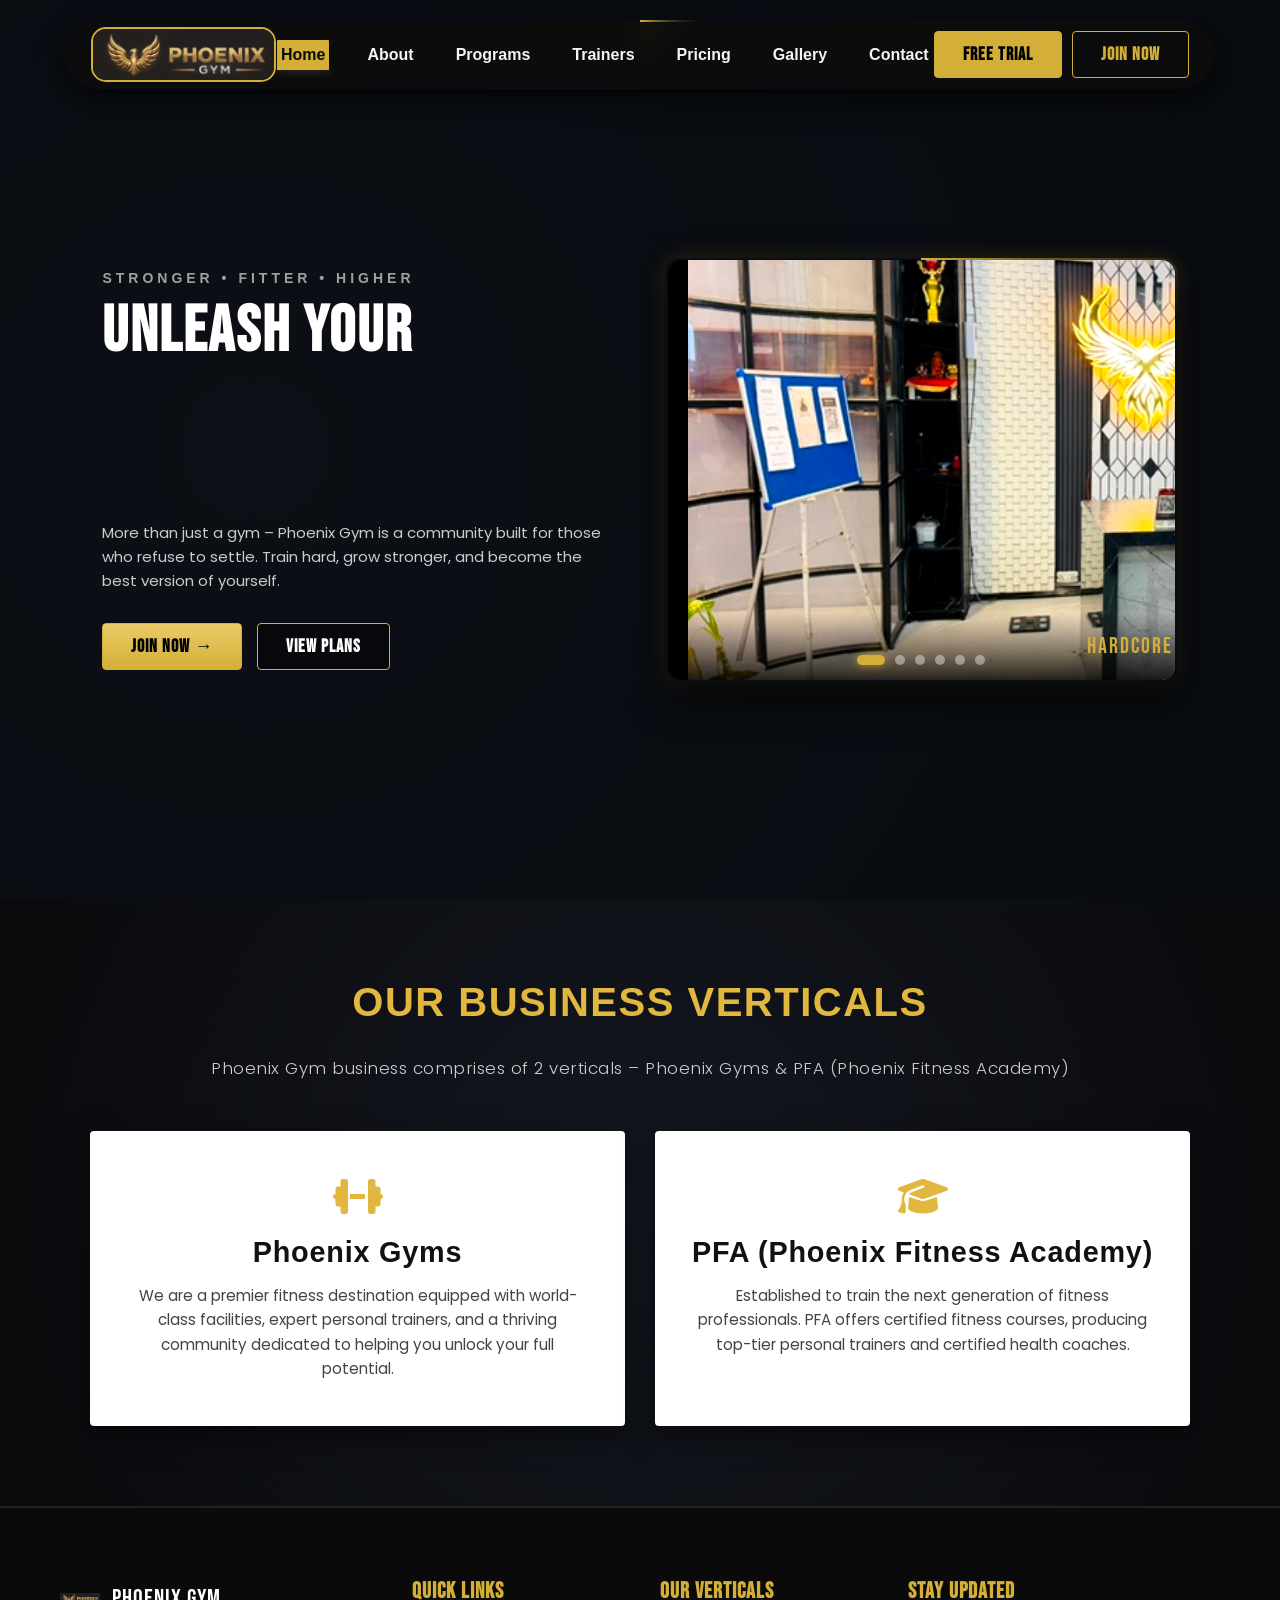
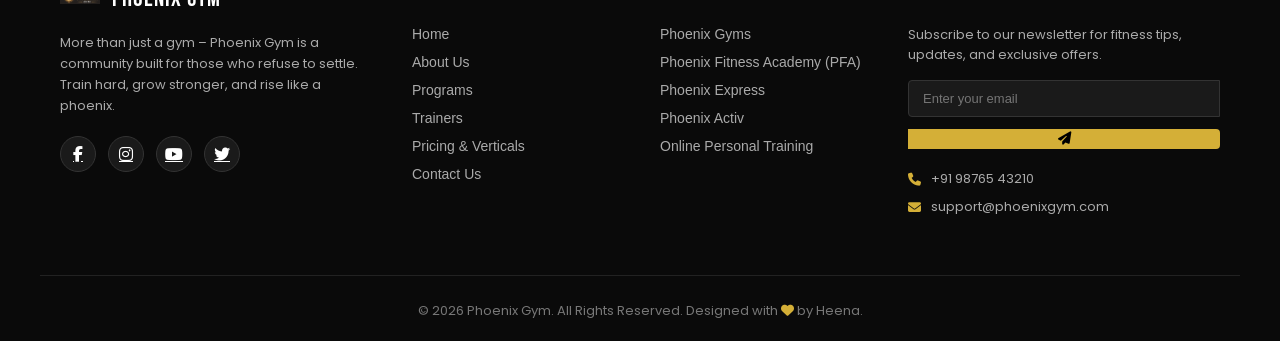
<file: about.html>
<!doctype html>
<html lang="hi">
  <head>
    <meta charset="UTF-8" />
    <meta name="viewport" content="width=device-width, initial-scale=1.0" />
    <title>Phoenix Gym</title>
    <!-- Font Awesome CDN icons ke liye -->
    <link
      rel="stylesheet"
      href="https://cdnjs.cloudflare.com/ajax/libs/font-awesome/6.4.0/css/all.min.css"
    />
    <link rel="preconnect" href="https://fonts.googleapis.com" />
    <link rel="preconnect" href="https://fonts.gstatic.com" crossorigin />
    <link
      href="https://fonts.googleapis.com/css2?family=Bebas+Neue&family=Poppins:wght@400;500;600;700;800&display=swap"
      rel="stylesheet"
    />
    <link rel="stylesheet" href="style.css" />
  </head>
  <body>
    <!-- Main Navigation Header -->
    <div class="header-wrapper">
      <header class="main-header">
        <a href="#home" class="logo">
          <img src="images/gym logo.png" alt="Phoenix Gym Logo" />
        </a>

        <nav class="nav-links">
          <ul>
            <li><a href="#home" class="active">Home</a></li>
            <li><a href="about.html">About</a></li>
            <li><a href="#programs">Programs</a></li>
            <li><a href="#trainers">Trainers</a></li>
            <li><a href="#pricing">Pricing</a></li>
            <li><a href="#gallery">Gallery</a></li>
            <li><a href="#contact">Contact</a></li>
          </ul>
        </nav>

        <div class="header-btns">
          <a href="#" class="btn btn-trial">Free Trial</a>
          <a href="#" class="btn btn-join">Join Now</a>
        </div>
      </header>
    </div>

    <!-- Hero Section -->
    <section class="hero" id="home">
      <div class="hero-overlay"></div>
      <div class="hero-container">
        <!-- LEFT COLUMN: Content -->
        <div class="hero-content">
          <span class="sub-heading">STRONGER • FITTER • HIGHER</span>
          <h1 class="main-title">
            UNLEASH YOUR <br />
            <span class="gold-text">INNER PHOENIX</span>
          </h1>
          <p class="hero-description">
            More than just a gym – Phoenix Gym is a community built for those
            who refuse to settle. Train hard, grow stronger, and become the best
            version of yourself.
          </p>
          <div class="hero-btns">
            <a href="#" class="btn btn-gold btn-join">JOIN NOW &rarr;</a>
            <a href="#programs" class="btn btn-outline">VIEW PLANS</a>
          </div>
        </div>

        <!-- RIGHT COLUMN: Slider -->
        <div class="hero-slider-wrapper">
          <div class="hero-slider-beam-border">
            <div class="hero-slider">
              <input type="radio" name="hero-slide" id="h-slide1" checked />
              <input type="radio" name="hero-slide" id="h-slide2" />
              <input type="radio" name="hero-slide" id="h-slide3" />
              <input type="radio" name="hero-slide" id="h-slide4" />
              <input type="radio" name="hero-slide" id="h-slide5" />
              <input type="radio" name="hero-slide" id="h-slide6" />

              <div class="slider-track">
                <div class="slide">
                  <img src="images/images1781513642-2zzfyeqbsahz5jyzopll (1).jpeg" alt="Hardcore Strength" />
                  <div class="slide-caption">HARDCORE STRENGTH</div>
                </div>
                <div class="slide">
                  <img src="images/images1781513684-q9xvi0nzsgcy9rglvcnh.jpeg" alt="Premium Equipment" />
                  <div class="slide-caption">PREMIUM EQUIPMENT</div>
                </div>
                <div class="slide">
                  <img src="images/images1781513710-afveioisrxagjvwylybf.jpeg" alt="Expert Coaching" />
                  <div class="slide-caption">EXPERT COACHING</div>
                </div>
                <div class="slide">
                  <img src="images/images1781513760-gg4fxjq0epbpnjqdtq3z.jpeg" alt="High Intensity Cardio" />
                  <div class="slide-caption">INTENSE CARDIO ZONE</div>
                </div>
                <div class="slide">
                  <img src="images/images1781513784-kuflksg7vw9rvroqmlfh (1).jpeg" alt="Crossfit Arena" />
                  <div class="slide-caption">CROSSFIT & POWER</div>
                </div>
                <div class="slide">
                  <img src="images/images1781513642-2zzfyeqbsahz5jyzopll (1).jpeg" alt="Athletic Recovery" />
                  <div class="slide-caption">ELITE RECOVERY & ZONE</div>
                </div>
              </div>

              <div class="slider-dots">
                <label for="h-slide1" class="s-dot dot-1"></label>
                <label for="h-slide2" class="s-dot dot-2"></label>
                <label for="h-slide3" class="s-dot dot-3"></label>
                <label for="h-slide4" class="s-dot dot-4"></label>
                <label for="h-slide5" class="s-dot dot-5"></label>
                <label for="h-slide6" class="s-dot dot-6"></label>
              </div>
            </div>
          </div>
        </div>
      </div>
    </section>


    <!-- Business Verticals Section -->
    <section class="verticals-section" id="pricing">
      <div class="verticals-container">
        <div class="section-header">
          <h2 class="section-title">OUR BUSINESS VERTICALS</h2>
          <p class="section-subtitle">Phoenix Gym business comprises of 2 verticals – Phoenix Gyms & PFA (Phoenix Fitness Academy)</p>
        </div>
        <div class="verticals-grid">
          <div class="vertical-card">
            <div class="icon-wrapper"><i class="fa-solid fa-dumbbell"></i></div>
            <h3 class="card-title">Phoenix Gyms</h3>
            <p class="card-description">We are a premier fitness destination equipped with world-class facilities, expert personal trainers, and a thriving community dedicated to helping you unlock your full potential.</p>
          </div>
          <div class="vertical-card">
            <div class="icon-wrapper"><i class="fa-solid fa-graduation-cap"></i></div>
            <h3 class="card-title">PFA (Phoenix Fitness Academy)</h3>
            <p class="card-description">Established to train the next generation of fitness professionals. PFA offers certified fitness courses, producing top-tier personal trainers and certified health coaches.</p>
          </div>
        </div>
      </div>
    </section>


    <!-- FREE TRIAL MODAL -->
    <div class="modal-overlay" id="trial-modal">
      <div class="modal-card">
        <button class="modal-close" id="close-trial">&times;</button>
        <h2>BOOK A FREE TRIAL</h2>
        <p>Experience Phoenix Gym for 1 day completely free!</p>
        <form id="trial-form">
          <div class="input-field">
            <input type="text" placeholder="Full Name" required />
          </div>
          <div class="input-field">
            <input type="tel" placeholder="Phone Number" required />
          </div>
          <div class="input-field">
            <select required>
              <option value="" disabled selected>Preferred Slot</option>
              <option value="morning">Morning (6:00 AM - 10:00 AM)</option>
              <option value="evening">Evening (5:00 PM - 9:00 PM)</option>
            </select>
          </div>
          <button type="submit" class="modal-btn">CLAIM FREE TRIAL</button>
        </form>
      </div>
    </div>

    <!-- JOIN NOW MODAL -->
    <div class="modal-overlay" id="join-modal">
      <div class="modal-card">
        <button class="modal-close" id="close-join">&times;</button>
        <h2>BECOME A MEMBER</h2>
        <p>Select your plan & start your fitness journey</p>
        <form id="join-form">
          <div class="input-field">
            <input type="text" placeholder="Full Name" required />
          </div>
          <div class="input-field">
            <input type="email" placeholder="Email Address" required />
          </div>
          <div class="input-field">
            <input type="tel" placeholder="Phone Number" required />
          </div>
          <div class="input-field">
            <select required>
              <option value="" disabled selected>Select Membership Plan</option>
              <option value="1month">1 Month - Basic Access</option>
              <option value="3months">3 Months - Standard Plan</option>
              <option value="1year">1 Year - Gold VIP Membership</option>
            </select>
          </div>
          <button type="submit" class="modal-btn gold-btn">PROCEED TO JOIN</button>
        </form>
      </div>
    </div>

    <!-- Footer Section -->
<footer class="footer-section" id="footer">
  <div class="footer-container">
    <!-- Col 1: Brand Info -->
    <div class="footer-col brand-col">
      <div class="footer-logo">
        <img src="images/gym logo.png" alt="Phoenix Gym Logo" />
        <span>PHOENIX GYM</span>
      </div>
      <p class="footer-desc">
        More than just a gym – Phoenix Gym is a community built for those who refuse to settle. Train hard, grow stronger, and rise like a phoenix.
      </p>
      <div class="footer-socials">
        <a href="#"><i class="fa-brands fa-facebook-f"></i></a>
        <a href="#"><i class="fa-brands fa-instagram"></i></a>
        <a href="#"><i class="fa-brands fa-youtube"></i></a>
        <a href="#"><i class="fa-brands fa-twitter"></i></a>
      </div>
    </div>

    <!-- Col 2: Quick Links -->
    <div class="footer-col links-col">
      <h3>Quick Links</h3>
      <ul>
        <li><a href="#home">Home</a></li>
        <li><a href="#about">About Us</a></li>
        <li><a href="#programs">Programs</a></li>
        <li><a href="#trainers">Trainers</a></li>
        <li><a href="#pricing">Pricing & Verticals</a></li>
        <li><a href="#contact">Contact Us</a></li>
      </ul>
    </div>

    <!-- Col 3: Programs & Verticals -->
    <div class="footer-col">
      <h3>Our Verticals</h3>
      <ul>
        <li><a href="#">Phoenix Gyms</a></li>
        <li><a href="#">Phoenix Fitness Academy (PFA)</a></li>
        <li><a href="#">Phoenix Express</a></li>
        <li><a href="#">Phoenix Activ</a></li>
        <li><a href="#">Online Personal Training</a></li>
      </ul>
    </div>

    <!-- Col 4: Newsletter / Contact Info -->
    <div class="footer-col newsletter-col">
      <h3>Stay Updated</h3>
      <p>Subscribe to our newsletter for fitness tips, updates, and exclusive offers.</p>
      <form class="newsletter-form" id="newsletter-form">
        <input type="email" placeholder="Enter your email" required />
        <button type="submit"><i class="fa-solid fa-paper-plane"></i></button>
      </form>
      <div class="footer-contact-info">
        <p><i class="fa-solid fa-phone"></i> +91 98765 43210</p>
        <p><i class="fa-solid fa-envelope"></i> support@phoenixgym.com</p>
      </div>
    </div>
  </div>

  <!-- Bottom Copyright Bar -->
  <div class="footer-bottom">
    <p>&copy; 2026 Phoenix Gym. All Rights Reserved. Designed with <i class="fa-solid fa-heart" style="color: #d4af37;"></i> by Heena.</p>
  </div>
</footer>
<script type="module" src="script.js"></script>
   
    
  </body>
</html>
</file>
<file: style.css>
/* Google Fonts Import */
@import url('https://fonts.googleapis.com/css2?family=Bebas+Neue&family=Poppins:wght@400;500;600;700&display=swap');
    /* General Reset */
    * {
    margin: 0;
    padding: 0;
    box-sizing: border-box;
    font-family: Arial, sans-serif;
    }

    body {
    background: var(--black-charcoal);
        color: var(--white-color);
        font-family: "Poppins", Arial, sans-serif;
    }

    :root {
    --gold-primary: #D4AF37;
    --black-charcoal: #0B0B0B;
    --gray-silver: #A0A0A0;
    --gray-dark: #1A1A1A;
    --white-color: #F5F5F5;
    }
    h1,
    h2,
    h3,
    .logo {
        font-family: "Bebas Neue", sans-serif;
    }
    /* Main headings */
    h1, h2, h3 {
        font-family: "Bebas Neue", sans-serif;
        letter-spacing: 1px;
    }
    /* Navbar + buttons + normal text */
    body,
    nav,
    button,
    p {
        font-family: "Poppins", sans-serif;
    }


    /* ================================
    HEADER
    ================================ */

/* Outer Wrapper: Light Animation Border Area */
/* ================================
   FLOATING PILL HEADER + ROTATING LIGHT
================================ */
.header-wrapper {
  position: fixed;
  top: 20px;
  left: 50%;
  transform: translateX(-50%);
  width: 90%;
  max-width: 1300px;
  height: 69px;
  border-radius: 50px;
  padding: 2px; /* Light Border ki thickness */
  z-index: 1000;
  overflow: hidden;
  display: flex;
  align-items: center;
  justify-content: center;
  box-shadow: 0 10px 30px rgba(0, 0, 0, 0.7);
}

/* 360-Degree Rotating Gold Light Beam */
.header-wrapper::before {
  content: '';
  position: absolute;
  width: 200%;
  height: 900%;
  background: conic-gradient(
    from 0deg,             /* Clockwise start position */
    var(--gold-primary) 0deg,  /* Light ka front head */
    transparent 60deg,         /* Light ki tail fade out */
    transparent 360deg
  );
  animation: rotateLight 4s linear infinite;
}

@keyframes rotateLight {
  0% {
    transform: rotate(0deg);
  }
  100% {
    transform: rotate(360deg);
  }
}

/* Inner Main Header Content */
.main-header {
  position: relative;
  width: 100%;
  height: 100%;
  background: rgba(13, 13, 13, 0.95);
  backdrop-filter: blur(10px);
  border-radius: 50px;
  display: flex;
  align-items: center;
  justify-content: space-between;
  padding: 0 25px;
  z-index: 1;
}



/* ================================
   LOGO
================================ */
    /* ================================
    LOGO
    ================================ */

    .logo {
        height: 64px;
        display: flex;
        align-items: center;
        flex-shrink: 0;
        text-decoration: none;
    }
    .logo img {
        height: 55px;
        max-width: 310px;
        display: block;
        object-fit: contain;
    border-radius: 15px;
    border: 2px solid var(--gold-primary);
    }

    /* ================================
    NAVIGATION
    ================================ */

    .nav-links{
        flex: 1;
        display: flex;
        align-items: center;
        justify-content: center;
        height: 100%;
    }

    .nav-links ul {
        list-style: none;
        display: flex;
        align-items: center;
        gap: 34px;
        height: 100%;}

    .nav-links ul li {
        height: 100%;
        display: flex;
        align-items: center;
    }

    .nav-links ul li a {
        display: flex;
        align-items: center;
        position: relative;
        padding: 6px 4px;
        color: var(--white-color);
        text-decoration: none;
        font-size: 16px;
        font-weight: 600;
        transition:
            color 0.3s ease,
            text-shadow 0.3s ease;
    }
    /* Hover */

    .nav-links ul li a:hover {
        color: var(--gold-primary);
        text-shadow:
            0 0 8px rgba(212, 175, 55, 0.25);
    }
    /* ================================
    ACTIVE NAV LINK
    ================================ */

    .nav-links ul li a.active {
        background-color: var(--gold-primary);
    color: var(--black-charcoal);
    border-radius: 1px;
    }
    /* Gold underline */

    .nav-links ul li a.active::after {
        content: "";
        position: absolute;
        left: 0;
        right: 0;
        bottom: 0;
        height: 3px;
        background: var(--gold-primary);
        box-shadow:0 0 8px rgba(212, 175, 55, 0.45);
    }
    /* Hover underline */

    .nav-links ul li a:not(.active)::after {
        content: "";
        position: absolute;
        left: 50%;
        right: 50%;
        bottom: 0;
        height: 2px;
        background: var(--gold-primary);
        transition:
            left 0.3s ease,
            right 0.3s ease;
    }
    .nav-links ul li a:not(.active):hover::after {
        left: 0;
        right: 0;
    }
    /* ================================
    JOIN NOW BUTTON
    ================================ */

    /* ================================
   BUTTONS
================================ */

.header-btns {
  display: flex;
  align-items: center;
  gap: 10px;
}

.btn {
  display: inline-block;
  padding: 8px 18px;
  border-radius: 20px;
  font-size: 14px;
  font-weight: 600;
  text-decoration: none;
  text-align: center;
  transition: all 0.3s ease;
  cursor: pointer;
}

/* Free Trial Button */
.btn-trial {
  background-color: var(--gold-primary);
  color: #000000;
  border: 1px solid var(--gold-primary);
}

.btn-trial:hover {
  background-color: #c29f2f;
  border-color: #c29f2f;
}

/* Join Now Button */
.btn-join {
  background-color: transparent;
  color: var(--gold-primary);
  border: 1px solid var(--gold-primary);
}

.btn-join:hover {
  background-color: var(--gold-primary);
  color: #000000;
}

/* ================================
   HERO SECTION STYLES
================================ */

/* ================================
   HEADER STYLES WITH 360° BEAM
================================ */
.header-wrapper {
  position: fixed;
  top: 20px;
  left: 50%;
  transform: translateX(-50%);
  width: 90%;
  max-width: 1300px;
  height: 69px;
  border-radius: 50px;
  padding: 2px; /* Border thickness */
  z-index: 1000;
  overflow: hidden;
  display: flex;
  align-items: center;
  justify-content: center;
  box-shadow: 0 10px 30px rgba(0, 0, 0, 0.7);
}

/* 360-Degree Rotating Gold Light Beam */
.header-wrapper::before,
.hero-slider-beam-border::before {
  content: '';
  position: absolute;
  width: 250%;
  height: 900%;
  background: conic-gradient(
    from 0deg,
    var(--gold-primary) 0deg,
    transparent 60deg,
    transparent 360deg
  );
  animation: rotateLight 4s linear infinite;
}

@keyframes rotateLight {
  0% { transform: rotate(0deg); }
  100% { transform: rotate(360deg); }
}

.header-inner {
  position: relative;
  width: 100%;
  height: 100%;
  background: rgba(14, 18, 27, 0.95);
  backdrop-filter: blur(12px);
  border-radius: 48px;
  display: flex;
  align-items: center;
  justify-content: space-between;
  padding: 0 30px;
  z-index: 2;
}

.logo {
  font-family: 'Bebas Neue', sans-serif;
  font-size: 26px;
  letter-spacing: 2px;
}

.nav-links {
  display: flex;
  gap: 25px;
}

.nav-links a {
  color: #ccc;
  text-decoration: none;
  font-size: 14px;
  font-weight: 500;
  transition: color 0.3s ease;
}

.nav-links a:hover {
  color: var(--gold-primary);
}

/* ================================
   HERO SECTION STYLES
================================ */
.hero {
  position: relative;
  width: 100%;
  min-height: 100vh;
  display: flex;
  align-items: center;
  padding: 120px 8% 80px;
  color: #ffffff;
  background-color: var(--bg-dark);
  overflow: hidden;
}

.hero-overlay {
  position: absolute;
  top: 0;
  left: 0;
  width: 100%;
  height: 100%;
  background: radial-gradient(circle at 20% 50%, rgba(12, 16, 23, 0.85) 0%, rgba(8, 11, 16, 0.98) 100%);
  z-index: 1;
}

.hero-container {
  position: relative;
  z-index: 10;
  max-width: 1300px;
  width: 100%;
  margin: 0 auto;
  display: flex;
  align-items: center;
  justify-content: space-between;
  gap: 50px;
}

.hero-content {
  flex: 1;
  max-width: 580px;
}

.sub-heading {
  font-size: 14px;
  font-weight: 600;
  letter-spacing: 4px;
  color: #a0a0a0;
  display: block;
  margin-bottom: 12px;
}

.main-title {
  font-family: 'Bebas Neue', sans-serif;
  font-size: 64px;
  line-height: 1.05;
  letter-spacing: 2px;
  color: #ffffff;
  margin-bottom: 20px;
}

.gold-text {
  background: linear-gradient(180deg, var(--gold-light) 0%, var(--gold-primary) 50%, var(--gold-dark) 100%);
  -webkit-background-clip: text;
  -webkit-text-fill-color: transparent;
  display: inline-block;
}

.hero-description {
  font-size: 15px;
  line-height: 1.6;
  color: #cccccc;
  margin-bottom: 30px;
  max-width: 520px;
}

.hero-btns {
  display: flex;
  align-items: center;
  gap: 15px;
}

.btn {
  font-family: 'Bebas Neue', sans-serif;
  font-size: 18px;
  letter-spacing: 1px;
  padding: 12px 28px;
  border-radius: 4px;
  text-decoration: none;
  display: inline-flex;
  align-items: center;
  justify-content: center;
  transition: all 0.3s ease;
  cursor: pointer;
}

.btn-sm {
  padding: 8px 20px;
  font-size: 16px;
  border-radius: 30px;
}

.btn-gold {
  background: linear-gradient(180deg, #eacb67 0%, var(--gold-primary) 100%);
  color: #000000;
  border: 1px solid var(--gold-primary);
  font-weight: bold;
}

.btn-gold:hover {
  background: #c29f2f;
  transform: translateY(-2px);
  box-shadow: 0 5px 15px rgba(212, 175, 55, 0.4);
}

.btn-outline {
  background: rgba(0, 0, 0, 0.4);
  color: #ffffff;
  border: 1px solid var(--gold-primary);
}

.btn-outline:hover {
  background: var(--gold-primary);
  color: #000000;
  transform: translateY(-2px);
}

/* =========================================================
   SLIDER WITH ROTATING 360° BEAM BORDER (HEADER JESA EFFECT)
   ========================================================= */
.hero-slider-wrapper {
  flex: 1;
  max-width: 620px;
  width: 100%;
}

/* Outer Border Wrapper With Rotating Beam */
.hero-slider-beam-border {
  position: relative;
  width: 100%;
  border-radius: 16px;
  padding: 2.5px; /* Gold Light Border Thickness */
  overflow: hidden;
  display: flex;
  align-items: center;
  justify-content: center;
  box-shadow: 0 15px 40px rgba(0, 0, 0, 0.8), 0 0 20px rgba(212, 175, 55, 0.2);
}

/* Inner Slider Container */
.hero-slider {
  position: relative;
  width: 100%;
  height: 420px;
  border-radius: 14px;
  overflow: hidden;
  background: #000;
  z-index: 2;
}

/* Hide Radio Buttons */
.hero-slider input[type="radio"] {
  display: none;
}

/* 6 Slides Track: Total 600% */
.slider-track {
  display: flex;
  width: 600%;
  height: 100%;
  transition: transform 0.6s cubic-bezier(0.25, 1, 0.5, 1);
}

/* Har Slide: 100% / 6 = 16.666% */
.slide {
  position: relative;
  width: 16.666%;
  height: 100%;
  flex-shrink: 0;
}

/* BRIGHTNESS & CLEAR IMAGES (Blur / Darkness Fully Removed) */
.slide img {
  width: 100%;
  height: 100%;
  object-fit: cover;
  display: block;
  filter: contrast(1.05) brightness(1.05) !important;
  opacity: 1 !important;
  mix-blend-mode: normal !important;
}

/* Slide Caption */
.slide-caption {
  position: absolute;
  bottom: 0;
  left: 0;
  width: 100%;
  padding: 20px 15px;
  background: linear-gradient(180deg, transparent 0%, rgba(0, 0, 0, 0.85) 100%);
  font-family: 'Bebas Neue', sans-serif;
  font-size: 1.4rem;
  letter-spacing: 2px;
  color: var(--gold-primary);
  text-align: center;
  z-index: 3;
}

/* Radio Switch Movement */
#h-slide1:checked ~ .slider-track { transform: translateX(0%); }
#h-slide2:checked ~ .slider-track { transform: translateX(-16.666%); }
#h-slide3:checked ~ .slider-track { transform: translateX(-33.333%); }
#h-slide4:checked ~ .slider-track { transform: translateX(-50%); }
#h-slide5:checked ~ .slider-track { transform: translateX(-66.666%); }
#h-slide6:checked ~ .slider-track { transform: translateX(-83.333%); }

/* Slider Dots */
.slider-dots {
  position: absolute;
  bottom: 15px;
  left: 50%;
  transform: translateX(-50%);
  display: flex;
  gap: 8px;
  z-index: 10;
}

.s-dot {
  width: 10px;
  height: 10px;
  background-color: rgba(255, 255, 255, 0.4);
  border-radius: 50%;
  cursor: pointer;
  transition: all 0.3s ease;
}

.s-dot:hover {
  background-color: var(--gold-primary);
}

/* Active Dots Expansion */
#h-slide1:checked ~ .slider-dots .dot-1,
#h-slide2:checked ~ .slider-dots .dot-2,
#h-slide3:checked ~ .slider-dots .dot-3,
#h-slide4:checked ~ .slider-dots .dot-4,
#h-slide5:checked ~ .slider-dots .dot-5,
#h-slide6:checked ~ .slider-dots .dot-6 {
  background-color: var(--gold-primary);
  width: 28px;
  border-radius: 10px;
  box-shadow: 0 0 10px rgba(212, 175, 55, 0.7);
}

/* ================================
   RESPONSIVE DESIGN
================================ */
@media (max-width: 992px) {
  .hero-container {
    flex-direction: column;
    text-align: center;
  }
  .hero-content {
    max-width: 100%;
  }
  .hero-btns {
    justify-content: center;
  }
  .hero-slider-wrapper {
    max-width: 100%;
  }
  .hero-slider {
    height: 340px;
  }
  .nav-links {
    display: none; /* Mobile menu can be toggled */
  }
}

@media (max-width: 768px) {
  .main-title {
    font-size: 44px;
  }
  .hero-slider {
    height: 280px;
  }
}
/* ================================
   FEATURES STRIP CONTAINER
================================ */
.features-strip {
  width: 100%;
  background-color: #0b0b0b;
  display: flex;
  align-items: center;
  justify-content: space-around;
  padding: 24px 5%;
  border-top: 1px solid rgba(212, 175, 55, 0.2);
  border-bottom: 1px solid rgba(212, 175, 55, 0.2);
}

/* Individual Feature Item */
.feature-item {
  display: flex;
  align-items: center;
  gap: 16px;
}

/* Gold Icon Style */
.feature-icon {
  font-size: 32px;
  color: #d4af37; /* Gold Color */
  display: flex;
  align-items: center;
  justify-content: center;
}

/* Text Content */
.feature-text h4 {
  color: #ffffff;
  font-size: 15px;
  font-weight: 700;
  letter-spacing: 1px;
  text-transform: uppercase;
  margin-bottom: 3px;
}

.feature-text p {
  color: #a0a0a0;
  font-size: 13px;
  font-weight: 400;
}

/* Vertical Divider Lines */
.divider {
  width: 1px;
  height: 40px;
  background-color: rgba(255, 255, 255, 0.2);
}

/* ================================
   RESPONSIVE DESIGN (Mobile Friendly)
================================ */
@media (max-width: 992px) {
  .features-strip {
    flex-wrap: wrap;
    gap: 20px;
    justify-content: sm-space-between;
  }
  .divider {
    display: none; /* Mobile me divider chupa de */
  }
}
/* ================================
   PROGRAMS SECTION STYLES
================================ */

.programs-section {
  width: 100%;
  padding: 60px 5%;
  background-color: var(--bg-dark);
}

/* Section Header */
.section-header {
  margin-bottom: 30px;
}

.section-title {
  color: var(--gold-primary);
  font-size: 20px;
  font-weight: 700;
  letter-spacing: 2px;
  text-transform: uppercase;
  margin-bottom: 4px;
}

.section-subtitle {
  color: var(--text-gray);
  font-size: 14px;
  font-weight: 400;
}

/* Grid Layout (4 Cards in 1 Row) */
.programs-grid {
  display: grid;
  grid-template-columns: repeat(4, 1fr);
  gap: 20px;
}

/* Program Card Container */
.program-card {
  position: relative;
  height: 220px;
  border-radius: 8px;
  overflow: hidden;
  border: 1px solid rgba(255, 255, 255, 0.1);
  background-color: var(--card-bg);
  cursor: pointer;
  transition: transform 0.3s ease, border-color 0.3s ease, box-shadow 0.3s ease;
}

/* Background Image inside Card */
.card-bg {
  width: 100%;
  height: 100%;
  object-fit: cover;
  display: block;
  transition: transform 0.5s ease;
}

/* Dark Gradient Overlay for readability */
.card-overlay {
  position: absolute;
  inset: 0;
  background: linear-gradient(
    180deg, 
    rgba(0, 0, 0, 0.1) 0%, 
    rgba(0, 0, 0, 0.85) 80%
  );
  z-index: 1;
}

/* Card Content Area */
.card-content {
  position: absolute;
  bottom: 0;
  left: 0;
  right: 0;
  padding: 20px;
  z-index: 2;
}

.card-content h3 {
  color: var(--text-white);
  font-size: 16px;
  font-weight: 700;
  letter-spacing: 1px;
  text-transform: uppercase;
  margin-bottom: 4px;
}

/* Sub-text Link with Arrow */
.card-link {
  display: flex;
  align-items: center;
  gap: 8px;
  color: var(--text-gray);
  font-size: 13px;
  text-decoration: none;
  transition: color 0.3s ease;
}

.card-link .arrow {
  color: var(--gold-primary);
  font-size: 16px;
  transition: transform 0.3s ease;
}

/* Hover Effects */
.program-card:hover {
  transform: translateY(-5px);
  border-color: rgba(212, 175, 55, 0.5);
  box-shadow: 0 10px 20px rgba(0, 0, 0, 0.5);
}

.program-card:hover .card-bg {
  transform: scale(1.08); /* Zoom image on hover */
}

.program-card:hover .card-link {
  color: var(--text-white);
}

.program-card:hover .card-link .arrow {
  transform: translateX(5px); /* Arrow shifts right on hover */
}

/* ================================
   RESPONSIVE DESIGN
================================ */

/* Tablet View */
@media (max-width: 1024px) {
  .programs-grid {
    grid-template-columns: repeat(2, 1fr);
  }
}

/* Mobile View */
@media (max-width: 600px) {
  .programs-grid {
    grid-template-columns: 1fr;
  }
}
/* =========================
   OUR LEGACY
========================= */

.legacy-section {
    position: relative;
    padding: 95px 7%;
    background: var(--black-charcoal);
    overflow: hidden;
}

/* subtle background glow */
.legacy-section::before {
    content: "";
    position: absolute;
    width: 500px;
    height: 500px;
    left: -250px;
    top: 80px;
    background: rgba(212, 175, 55, 0.055);
    filter: blur(100px);
    border-radius: 50%;
    pointer-events: none;
}

.legacy-container {
    max-width: 1250px;
    margin: 0 auto;
    position: relative;
    z-index: 1;
}

/* Heading */

.section-heading {
    text-align: center;
    margin-bottom: 55px;
}

.section-heading span {
    display: block;
    margin-bottom: 8px;
    color: var(--gold-primary);
    font-family: "Poppins", sans-serif;
    font-size: 12px;
    font-weight: 600;
    letter-spacing: 4px;
    text-transform: uppercase;
}

.section-heading h2 {
    margin: 0;
    color: var(--white-color);
    font-family: "Bebas Neue", sans-serif;
    font-size: clamp(42px, 5vw, 64px);
    font-weight: 400;
    letter-spacing: 1px;
    line-height: 1;
}

.heading-line {
    width: 55px;
    height: 3px;
    margin: 18px auto 0;
    background: var(--gold-primary);
    box-shadow: 0 0 12px rgba(212, 175, 55, 0.45);
}

/* Main layout */

.legacy-content {
    display: grid;
    grid-template-columns: 1.05fr 0.95fr;
    gap: 55px;
    align-items: center;
}

/* Video */

.legacy-video {
    width: 100%;
}

.video-wrapper {
    position: relative;
    width: 100%;
    aspect-ratio: 16 / 9;
    overflow: hidden;

    background: var(--gray-dark);

    border: 1px solid rgba(212, 175, 55, 0.28);

    box-shadow:
        0 15px 45px rgba(0, 0, 0, 0.55),
        0 0 30px rgba(212, 175, 55, 0.05);
}

.video-wrapper::before {
    content: "";
    position: absolute;
    inset: 0;
    border: 1px solid rgba(212, 175, 55, 0.12);
    z-index: 2;
    pointer-events: none;
}

.video-wrapper iframe {
    width: 100%;
    height: 100%;
    display: block;
    border: 0;
}

/* Text */

.legacy-text {
    color: var(--gray-silver);
}

.legacy-text p {
    margin: 0 0 19px;

    font-family: "Poppins", sans-serif;
    font-size: 15px;
    font-weight: 400;
    line-height: 1.9;
    letter-spacing: 0.15px;
}

.legacy-text p strong {
    color: var(--white-color);
    font-weight: 600;
}

.legacy-text p:first-child strong {
    color: var(--gold-primary);
}

/* Button */

.legacy-btn {
    display: inline-flex;
    align-items: center;
    gap: 15px;

    margin-top: 12px;
    padding: 13px 22px;

    border: 1px solid var(--gold-primary);

    color: var(--gold-primary);
    background: transparent;

    text-decoration: none;

    font-family: "Poppins", sans-serif;
    font-size: 11px;
    font-weight: 700;
    letter-spacing: 1.4px;

    transition:
        background 0.3s ease,
        color 0.3s ease,
        box-shadow 0.3s ease,
        transform 0.3s ease;
}

.legacy-btn span {
    font-size: 18px;
    line-height: 1;
    transition: transform 0.3s ease;
}

.legacy-btn:hover {
    background: var(--gold-primary);
    color: var(--black-charcoal);

    box-shadow: 0 0 20px rgba(212, 175, 55, 0.28);
    transform: translateY(-2px);
}

.legacy-btn:hover span {
    transform: translateX(4px);
}


/* =========================
   TABLET
========================= */

@media (max-width: 900px) {

    .legacy-section {
        padding: 75px 5%;
    }

    .legacy-content {
        grid-template-columns: 1fr;
        gap: 40px;
    }

    .legacy-video {
        max-width: 750px;
        margin: 0 auto;
        width: 100%;
    }

    .legacy-text {
        max-width: 750px;
        margin: 0 auto;
    }
}


/* =========================
   MOBILE
========================= */

@media (max-width: 600px) {

    .legacy-section {
        padding: 65px 20px;
    }

    .section-heading {
        margin-bottom: 38px;
    }

    .section-heading span {
        font-size: 10px;
        letter-spacing: 3px;
    }

    .section-heading h2 {
        font-size: 45px;
    }

    .legacy-content {
        gap: 32px;
    }

    .legacy-text p {
        font-size: 13px;
        line-height: 1.8;
        margin-bottom: 16px;
    }

    .legacy-btn {
        width: 100%;
        justify-content: center;
    }
}
/* Section Wrapper */
.verticals-section {
  background-color: #0d0e12;
  /* Dark grunge / textured overlay effect */
  background-image: 
    radial-gradient(circle at 50% 50%, rgba(20, 25, 35, 0.8), rgba(10, 10, 12, 0.95)),
    repeating-linear-gradient(45deg, rgba(255, 255, 255, 0.01) 0px, rgba(255, 255, 255, 0.01) 2px, transparent 2px, transparent 4px);
  padding: 80px 20px;
  display: flex;
  justify-content: center;
  align-items: center;
  width: 100%;
}

.verticals-container {
  max-width: 1100px;
  width: 100%;
  text-align: center;
}

/* Header Styling */
.section-title {
  font-family: 'Oswald', sans-serif;
  font-size: 2.5rem;
  font-weight: 700;
  color: #e2b740; /* Golden Color matching Phoenix logo */
  letter-spacing: 1.5px;
  text-transform: uppercase;
  margin-bottom: 12px;
}

.section-subtitle {
  font-size: 1.05rem;
  color: #cccccc;
  font-weight: 300;
  margin-bottom: 50px;
  letter-spacing: 0.5px;
}

/* Cards Grid Layout */
.verticals-grid {
  display: grid;
  grid-template-columns: repeat(2, 1fr);
  gap: 30px;
}

/* Card Styling */
.vertical-card {
  background-color: #ffffff;
  color: #111111;
  padding: 45px 35px;
  border-radius: 4px;
  box-shadow: 0 10px 30px rgba(0, 0, 0, 0.5);
  display: flex;
  flex-direction: column;
  align-items: center;
  transition: transform 0.3s ease, box-shadow 0.3s ease;
}

.vertical-card:hover {
  transform: translateY(-6px);
  box-shadow: 0 15px 35px rgba(226, 183, 64, 0.2);
}

/* Icon Styling */
.icon-wrapper {
  margin-bottom: 20px;
}

.icon-wrapper i {
  font-size: 2.5rem;
  color: #e2b740; /* Matching Gold Accent */
}

/* Card Title & Description */
.card-title {
  font-family: 'Oswald', sans-serif;
  font-size: 1.8rem;
  font-weight: 700;
  color: #111111;
  margin-bottom: 15px;
  letter-spacing: 0.8px;
}

.card-description {
  font-size: 0.95rem;
  line-height: 1.6;
  color: #444444;
  text-align: center;
}

/* Responsive Design for Mobile Devices */
@media (max-width: 768px) {
  .verticals-grid {
    grid-template-columns: 1fr; /* Single column on mobile */
  }

  .section-title {
    font-size: 2rem;
  }

  .section-subtitle {
    font-size: 0.95rem;
    margin-bottom: 35px;
  }

  .vertical-card {
    padding: 35px 25px;
  }
}
/* Outer Section Container */
.phoenix-promo-section {
  width: 100%;
}

/* ==========================================
   1. FREE TRIAL BANNER STYLES
   ========================================== */
.trial-banner {
  display: flex;
  align-items: center;
  justify-content: space-between;
  background-color: #11141a;
  background-image: linear-gradient(90deg, #0b0d12 0%, #171b24 50%, #0b0d12 100%);
  min-height: 280px;
  overflow: hidden;
  position: relative;
  border-top: 1px solid rgba(226, 183, 64, 0.2);
}

/* Banner Columns */
.banner-col {
  height: 280px;
}

.left-col, .right-col {
  flex: 1;
  position: relative;
  overflow: hidden;
}

.left-col {
  clip-path: polygon(0 0, 100% 0, 85% 100%, 0 100%);
}

.right-col {
  clip-path: polygon(15% 0, 100% 0, 100% 100%, 0 100%);
}

.banner-img {
  width: 100%;
  height: 100%;
  object-fit: cover;
  filter: brightness(0) contrast(1.1);
  transition: transform 0.5s ease;
}

.banner-col:hover .banner-img {
  transform: scale(1.05);
}

/* Center CTA Column */
.center-col {
  flex: 1.2;
  display: flex;
  justify-content: center;
  align-items: center;
  text-align: center;
  padding: 20px;
  z-index: 2;
}

.cta-box {
  display: flex;
  flex-direction: column;
  align-items: center;
}

.cta-title {
  font-family: 'Oswald', sans-serif;
  font-size: 2.2rem;
  font-weight: 700;
  color: #ffffff;
  background-color: rgba(226, 183, 64, 0.9); /* Gold Box Header */
  color: #0b0b0b;
  padding: 6px 20px;
  letter-spacing: 1.5px;
  text-transform: uppercase;
  margin-bottom: 10px;
  box-shadow: 0 4px 15px rgba(0, 0, 0, 0.4);
}

.cta-subtitle {
  font-size: 1rem;
  color: #ffffff;
  background-color: rgba(0, 0, 0, 0.65);
  padding: 6px 16px;
  font-weight: 400;
  letter-spacing: 0.5px;
  margin-bottom: 20px;
  border-left: 3px solid #e2b740;
}

.cta-btn {
  display: inline-block;
  background-color: #e2b740; /* Gold Theme */
  color: #000000;
  font-family: 'Oswald', sans-serif;
  font-size: 1.1rem;
  font-weight: 700;
  padding: 12px 35px;
  text-decoration: none;
  letter-spacing: 1px;
  text-transform: uppercase;
  border-radius: 2px;
  transition: all 0.3s ease;
  box-shadow: 0 4px 12px rgba(226, 183, 64, 0.3);
}

.cta-btn:hover {
  background-color: #ffffff;
  color: #000000;
  transform: translateY(-2px);
  box-shadow: 0 6px 20px rgba(255, 255, 255, 0.4);
}

/* ==========================================
   2. LOGOS / SUB-BRANDS SECTION
   ========================================== */
.brands-section {
  background-color: #ffffff;
  padding: 35px 20px;
  border-bottom: 3px solid #e2b740;
}

.brands-container {
  max-width: 1100px;
  margin: 0 auto;
  display: flex;
  justify-content: space-around;
  align-items: center;
  flex-wrap: wrap;
  gap: 20px;
}

.brand-item {
  display: flex;
  align-items: center;
  gap: 12px;
  opacity: 0.9;
  transition: opacity 0.3s ease, transform 0.3s ease;
  cursor: pointer;
}

.brand-item:hover {
  opacity: 1;
  transform: translateY(-3px);
}

.brand-icon {
  font-size: 2.2rem;
  color: #e2b740;
  background-color: #111111;
  padding: 10px;
  border-radius: 50%;
  width: 50px;
  height: 50px;
  display: flex;
  align-items: center;
  justify-content: center;
}

.brand-name {
  font-family: 'Oswald', sans-serif;
  font-size: 1.5rem;
  font-weight: 700;
  color: #111111;
  letter-spacing: 1px;
}

/* ==========================================
   RESPONSIVE DESIGN (Mobile & Tablet)
   ========================================== */
@media (max-width: 992px) {
  .trial-banner {
    flex-direction: column;
    min-height: auto;
  }

  .banner-col {
    width: 100%;
    height: 200px;
  }

  .left-col, .right-col {
    clip-path: none;
  }

  .center-col {
    padding: 30px 15px;
    order: -1; /* Keep CTA top on mobile if needed, or normal flow */
  }

  .cta-title {
    font-size: 1.7rem;
  }

  .cta-subtitle {
    font-size: 0.85rem;
  }

  .brands-container {
    flex-direction: column;
    gap: 25px;
  }
}
/* Section Wrapper */
.programs-section {
  background-color: #0d0e12;
  /* Dark subtle geometric overlay */
  background-image: 
    radial-gradient(circle at 50% 30%, rgba(20, 25, 35, 0.9), rgba(10, 10, 12, 0.98)),
    repeating-linear-gradient(45deg, rgba(255, 255, 255, 0.01) 0px, rgba(255, 255, 255, 0.01) 2px, transparent 2px, transparent 4px);
  padding: 80px 20px;
  display: flex;
  justify-content: center;
  align-items: center;
  width: 100%;
}

.programs-container {
  max-width: 1100px;
  width: 100%;
}

/* Header Styles */
.section-header {
  text-align: center;
  margin-bottom: 50px;
}

.section-title {
  font-family: 'Oswald', sans-serif;
  font-size: 2.5rem;
  font-weight: 700;
  color: #e2b740; /* Gold Brand Accent */
  letter-spacing: 1.5px;
  text-transform: uppercase;
  margin-bottom: 20px;
}

.section-description {
  font-size: 0.95rem;
  line-height: 1.8;
  color: #d1d1d1;
  font-weight: 300;
  max-width: 1000px;
  margin: 0 auto;
  text-align: center;
}

/* Program Content Grid Layout */
.program-content-grid {
  display: grid;
  grid-template-columns: 1fr 1fr;
  gap: 40px;
  align-items: center;
  background-color: #14171f;
  padding: 30px;
  border-radius: 6px;
  border: 1px solid rgba(226, 183, 64, 0.2);
  box-shadow: 0 10px 30px rgba(0, 0, 0, 0.5);
}

/* Image Wrapper */
.program-image-wrapper {
  position: relative;
  overflow: hidden;
  border-radius: 4px;
  box-shadow: 0 8px 20px rgba(0, 0, 0, 0.4);
}

.program-img {
  width: 100%;
  height: 320px;
  object-fit: cover;
  display: block;
  transition: transform 0.5s ease;
}

.program-image-wrapper:hover .program-img {
  transform: scale(1.04);
}

.image-overlay-glow {
  position: absolute;
  top: 0;
  left: 0;
  width: 100%;
  height: 100%;
  border: 2px solid transparent;
  transition: border-color 0.3s ease;
}

.program-image-wrapper:hover .image-overlay-glow {
  border-color: #e2b740;
}

/* Text Wrapper */
.program-text-wrapper {
  display: flex;
  flex-direction: column;
  justify-content: center;
}

.program-subheading {
  font-family: 'Oswald', sans-serif;
  font-size: 1.8rem;
  font-weight: 700;
  color: #ffffff;
  margin-bottom: 15px;
  letter-spacing: 0.8px;
  position: relative;
  padding-bottom: 8px;
}

.program-subheading::after {
  content: '';
  position: absolute;
  bottom: 0;
  left: 0;
  width: 50px;
  height: 3px;
  background-color: #e2b740;
}

.program-subtext {
  font-size: 0.95rem;
  line-height: 1.7;
  color: #cccccc;
  margin-bottom: 25px;
  font-weight: 300;
}

.program-subtext strong {
  color: #ffffff;
  font-weight: 600;
}

/* Button Styling */
.program-btn {
  align-self: flex-start;
  display: inline-block;
  background-color: #e2b740;
  color: #0b0b0b;
  font-family: 'Oswald', sans-serif;
  font-size: 0.95rem;
  font-weight: 700;
  padding: 10px 24px;
  text-decoration: none;
  letter-spacing: 1px;
  text-transform: uppercase;
  border-radius: 2px;
  transition: all 0.3s ease;
}

.program-btn:hover {
  background-color: #ffffff;
  color: #000000;
  transform: translateY(-2px);
  box-shadow: 0 4px 15px rgba(255, 255, 255, 0.3);
}

/* Responsive Design */
@media (max-width: 900px) {
  .program-content-grid {
    grid-template-columns: 1fr;
    gap: 25px;
    padding: 20px;
  }

  .program-img {
    height: 250px;
  }

  .section-title {
    font-size: 2rem;
  }

  .section-description {
    font-size: 0.88rem;
    line-height: 1.6;
  }
}
/* Section Wrapper */
.personal-training-section {
  background-color: #0d0e12;
  /* Dark geometric background matching Phoenix Gym brand */
  background-image: 
    radial-gradient(circle at 50% 50%, rgba(20, 25, 35, 0.95), rgba(10, 10, 12, 0.98)),
    repeating-linear-gradient(45deg, rgba(255, 255, 255, 0.01) 0px, rgba(255, 255, 255, 0.01) 2px, transparent 2px, transparent 4px);
  padding: 70px 20px;
  display: flex;
  justify-content: center;
  align-items: center;
  width: 100%;
}

.pt-container {
  max-width: 1100px;
  width: 100%;
  display: grid;
  grid-template-columns: 1fr 1fr;
  gap: 50px;
  align-items: center;
}

/* Left Column - Text */
.pt-text-col {
  padding-right: 20px;
}

.pt-title {
  font-family: 'Oswald', sans-serif;
  font-size: 2.2rem;
  font-weight: 700;
  color: #e2b740; /* Gold Theme Color */
  letter-spacing: 1px;
  margin-bottom: 20px;
  position: relative;
  padding-bottom: 10px;
}

.pt-title::after {
  content: '';
  position: absolute;
  bottom: 0;
  left: 0;
  width: 60px;
  height: 3px;
  background-color: #e2b740;
}

.pt-description {
  font-size: 0.98rem;
  line-height: 1.8;
  color: #d1d1d1;
  font-weight: 300;
  margin-bottom: 30px;
}

.pt-btn {
  display: inline-block;
  background-color: #e2b740;
  color: #0b0b0b;
  font-family: 'Oswald', sans-serif;
  font-size: 0.95rem;
  font-weight: 700;
  padding: 10px 26px;
  text-decoration: none;
  letter-spacing: 1px;
  text-transform: uppercase;
  border-radius: 2px;
  transition: all 0.3s ease;
  box-shadow: 0 4px 12px rgba(226, 183, 64, 0.2);
}

.pt-btn:hover {
  background-color: #ffffff;
  color: #000000;
  transform: translateY(-2px);
  box-shadow: 0 6px 18px rgba(255, 255, 255, 0.3);
}

/* Right Column - Image */
.pt-image-col {
  display: flex;
  justify-content: center;
}

.image-frame {
  position: relative;
  width: 100%;
  max-width: 520px;
  border-radius: 4px;
  overflow: hidden;
  box-shadow: 0 10px 30px rgba(0, 0, 0, 0.6);
  border: 1px solid rgba(226, 183, 64, 0.25);
}

.pt-img {
  width: 100%;
  height: 340px;
  object-fit: cover;
  display: block;
  transition: transform 0.5s ease;
}

.image-frame:hover .pt-img {
  transform: scale(1.03);
}

/* Responsive Design */
@media (max-width: 900px) {
  .pt-container {
    grid-template-columns: 1fr;
    gap: 35px;
  }

  .pt-text-col {
    padding-right: 0;
    text-align: center;
  }

  .pt-title::after {
    left: 50%;
    transform: translateX(-50%);
  }

  .pt-img {
    height: 260px;
  }
}
/* Section Wrapper */
.group-program-section {
  background-color: #0d0e12;
  background-image: 
    radial-gradient(circle at 50% 50%, rgba(20, 25, 35, 0.95), rgba(10, 10, 12, 0.98)),
    repeating-linear-gradient(45deg, rgba(255, 255, 255, 0.01) 0px, rgba(255, 255, 255, 0.01) 2px, transparent 2px, transparent 4px);
  padding: 70px 20px;
  display: flex;
  justify-content: center;
  align-items: center;
  width: 100%;
}

.gp-container {
  max-width: 1100px;
  width: 100%;
  display: grid;
  grid-template-columns: 1fr 1fr;
  gap: 50px;
  align-items: center;
}

/* Image Column & Frame Styling */
.gp-image-col {
  display: flex;
  justify-content: center;
}

.image-hover-frame {
  position: relative;
  width: 100%;
  max-width: 520px;
  border-radius: 4px;
  overflow: hidden;
  box-shadow: 0 10px 30px rgba(0, 0, 0, 0.6);
  border: 1px solid rgba(226, 183, 64, 0.25);
  cursor: pointer;
}

/* Image Filter Animation (Black & White to Color) */
.gp-img {
  width: 100%;
  height: 340px;
  object-fit: cover;
  display: block;
  /* Default: Grayscale (Black & White) */
  filter: grayscale(100%) contrast(1.1);
  /* Smooth animation speed setting */
  transition: filter 0.6s ease, transform 0.6s ease;
}

/* Hover Effect: Convert to Full Color & Subtle Scale */
.image-hover-frame:hover .gp-img {
  filter: grayscale(0%) contrast(1);
  transform: scale(1.04);
}

/* Text Column */
.gp-text-col {
  padding-left: 20px;
}

.gp-title {
  font-family: 'Oswald', sans-serif;
  font-size: 2.2rem;
  font-weight: 700;
  color: #e2b740; /* Gold Brand Color */
  letter-spacing: 1px;
  margin-bottom: 20px;
  position: relative;
  padding-bottom: 10px;
}

.gp-title::after {
  content: '';
  position: absolute;
  bottom: 0;
  left: 0;
  width: 60px;
  height: 3px;
  background-color: #e2b740;
}

.gp-description {
  font-size: 0.98rem;
  line-height: 1.8;
  color: #d1d1d1;
  font-weight: 300;
  margin-bottom: 30px;
}

.gp-btn {
  display: inline-block;
  background-color: #e2b740;
  color: #0b0b0b;
  font-family: 'Oswald', sans-serif;
  font-size: 0.95rem;
  font-weight: 700;
  padding: 10px 26px;
  text-decoration: none;
  letter-spacing: 1px;
  text-transform: uppercase;
  border-radius: 2px;
  transition: all 0.3s ease;
  box-shadow: 0 4px 12px rgba(226, 183, 64, 0.2);
}

.gp-btn:hover {
  background-color: #ffffff;
  color: #000000;
  transform: translateY(-2px);
  box-shadow: 0 6px 18px rgba(255, 255, 255, 0.3);
}

/* Responsive Design */
@media (max-width: 900px) {
  .gp-container {
    grid-template-columns: 1fr;
    gap: 35px;
  }

  .gp-text-col {
    padding-left: 0;
    text-align: center;
  }

  .gp-title::after {
    left: 50%;
    transform: translateX(-50%);
  }

  .gp-img {
    height: 260px;
  }
}
/* Main Section Background */
.institute-section {
  background-color: #0c1017;
  /* Dark Blue Overlay with Subtle Texture */
  background-image: 
    linear-gradient(180deg, rgba(12, 16, 23, 0.92) 0%, rgba(8, 11, 16, 0.96) 100%),
    repeating-linear-gradient(45deg, rgba(255, 255, 255, 0.015) 0px, rgba(255, 255, 255, 0.015) 2px, transparent 2px, transparent 4px);
  padding: 70px 20px;
  display: flex;
  justify-content: center;
  align-items: center;
  width: 100%;
}

.institute-container {
  max-width: 1200px;
  width: 100%;
  text-align: center;
}

/* Header Styles */
.institute-header {
  margin-bottom: 40px;
}

.institute-title {
  font-family: 'Oswald', sans-serif;
  font-size: 2.5rem;
  font-weight: 700;
  color: #ffffff;
  letter-spacing: 1px;
  margin-bottom: 8px;
}

.institute-tagline {
  font-size: 1.15rem;
  color: #e2b740; /* Golden Yellow Accent */
  font-weight: 600;
  letter-spacing: 0.5px;
  margin-bottom: 4px;
}

.institute-subtagline {
  font-size: 0.92rem;
  color: #cccccc;
  font-weight: 300;
}

/* Grid Layout (4 Columns) */
.courses-grid {
  display: grid;
  grid-template-columns: repeat(4, 1fr);
  gap: 20px;
  margin-bottom: 40px;
}

/* Card Styling */
.course-card {
  background-color: transparent;
  display: flex;
  flex-direction: column;
  transition: transform 0.3s ease;
}

.course-card:hover {
  transform: translateY(-6px);
}

/* Card Image Box */
.card-image-box {
  position: relative;
  width: 100%;
  height: 220px;
  overflow: hidden;
  border-radius: 2px 2px 0 0;
}

.course-img {
  width: 100%;
  height: 100%;
  object-fit: cover;
  display: block;
  filter: brightness(0.9) contrast(1.05);
  transition: transform 0.5s ease, filter 0.5s ease;
}

.course-card:hover .course-img {
  transform: scale(1.06);
  filter: brightness(1);
}

/* Yellow Strip Overlay */
.yellow-label {
  position: absolute;
  bottom: 0;
  left: 0;
  width: 100%;
  background-color: #e2b740; /* Gold/Yellow banner */
  color: #000000;
  font-family: 'Oswald', sans-serif;
  font-size: 0.75rem;
  font-weight: 700;
  padding: 6px 4px;
  text-transform: uppercase;
  letter-spacing: 0.5px;
  text-align: center;
}

/* Card Footer */
.card-footer {
  padding: 12px 5px;
  text-align: center;
}

.course-name {
  font-family: 'Poppins', sans-serif;
  font-size: 1rem;
  font-weight: 600;
  color: #ffffff;
  letter-spacing: 0.5px;
}

/* Bottom Button Wrapper */
.btn-wrapper {
  display: flex;
  justify-content: center;
}

.know-more-btn {
  display: inline-block;
  background-color: #e2b740;
  color: #0b0b0b;
  font-family: 'Oswald', sans-serif;
  font-size: 1.1rem;
  font-weight: 700;
  padding: 10px 36px;
  text-decoration: none;
  letter-spacing: 1px;
  text-transform: uppercase;
  border-radius: 2px;
  transition: all 0.3s ease;
  box-shadow: 0 4px 15px rgba(226, 183, 64, 0.3);
}

.know-more-btn:hover {
  background-color: #ffffff;
  color: #000000;
  transform: translateY(-2px);
  box-shadow: 0 6px 20px rgba(255, 255, 255, 0.4);
}

/* Responsive Design */
@media (max-width: 992px) {
  .courses-grid {
    grid-template-columns: repeat(2, 1fr);
    gap: 25px;
  }
  
  .institute-title {
    font-size: 2rem;
  }
}

@media (max-width: 576px) {
  .courses-grid {
    grid-template-columns: 1fr;
  }
}
/* Section Container */
.testimonials-section {
  position: relative;
  background-color: #0d0e12;
  background-image: 
    radial-gradient(circle at 50% 50%, rgba(20, 25, 35, 0.95), rgba(10, 10, 12, 0.98));
  padding: 80px 20px;
  min-height: 480px;
  display: flex;
  justify-content: center;
  align-items: center;
  overflow: hidden;
  width: 100%;
}

/* Left & Right Side Athlete Images */
.bg-athlete {
  position: absolute;
  top: 0;
  bottom: 0;
  width: 25%;
  z-index: 1;
  pointer-events: none;
}

.left-athlete {
  left: 0;
}

.right-athlete {
  right: 0;
}

.bg-athlete img {
  width: 100%;
  height: 100%;
  object-fit: cover;
  filter: grayscale(100%) brightness(0.6) contrast(1.2);
}

/* Section Header & Main Container */
.testimonials-container {
  position: relative;
  z-index: 2;
  max-width: 800px;
  width: 100%;
  text-align: center;
}

.section-title {
  font-family: 'Oswald', sans-serif;
  font-size: 2.5rem;
  font-weight: 700;
  color: #e2b740; /* Golden Yellow Accent */
  letter-spacing: 1.5px;
  text-transform: uppercase;
  margin-bottom: 30px;
}

/* Slider Controls */
.testimonial-slider {
  position: relative;
  background: #ffffff;
  color: #111111;
  border-radius: 8px;
  padding: 40px 30px 25px 30px;
  box-shadow: 0 15px 35px rgba(0, 0, 0, 0.6);
  border-bottom: 4px solid #e2b740;
  overflow: hidden;
}

/* Hide Radio Inputs */
.testimonial-slider input[type="radio"] {
  display: none;
}

/* Slides Wrapper */
.slides-wrapper {
  display: flex;
  width: 300%; /* 3 slides = 300% width */
  transition: transform 0.6s cubic-bezier(0.25, 1, 0.5, 1);
}

/* Slide Card */
.slide {
  width: 33.333%;
  padding: 0 20px;
  display: flex;
  flex-direction: column;
  align-items: center;
}

.quote-icon {
  color: #e2b740;
  font-size: 1.8rem;
  margin-bottom: 15px;
}

.review-text {
  font-size: 0.95rem;
  line-height: 1.7;
  color: #333333;
  font-weight: 400;
  margin-bottom: 20px;
  max-width: 650px;
}

.member-name {
  font-family: 'Oswald', sans-serif;
  font-size: 1.1rem;
  font-weight: 700;
  color: #111111;
  letter-spacing: 0.5px;
}

/* CSS Radio Button Animation Logic */
#slide1:checked ~ .slides-wrapper {
  transform: translateX(0%);
}

#slide2:checked ~ .slides-wrapper {
  transform: translateX(-33.333%);
}

#slide3:checked ~ .slides-wrapper {
  transform: translateX(-66.666%);
}

/* Pagination Dots */
.slider-dots {
  display: flex;
  justify-content: center;
  align-items: center;
  gap: 10px;
  margin-top: 25px;
}

.dot {
  width: 10px;
  height: 10px;
  background-color: #cccccc;
  border-radius: 50%;
  cursor: pointer;
  transition: all 0.3s ease;
}

.dot:hover {
  background-color: #e2b740;
}

/* Active Dot Highlights */
#slide1:checked ~ .slider-dots .dot-1,
#slide2:checked ~ .slider-dots .dot-2,
#slide3:checked ~ .slider-dots .dot-3 {
  background-color: #e2b740;
  width: 26px;
  border-radius: 10px;
}

/* Responsive Design */
@media (max-width: 900px) {
  .bg-athlete {
    display: none; /* Hide background side images on smaller screens */
  }

  .section-title {
    font-size: 2rem;
  }

  .testimonial-slider {
    padding: 30px 15px 20px 15px;
  }

  .review-text {
    font-size: 0.88rem;
    line-height: 1.6;
  }
}
/* Main Section Wrapper */
.contact-section {
  background-color: #0d0e12;
  background-image: 
    radial-gradient(circle at 50% 50%, rgba(20, 25, 35, 0.95), rgba(10, 10, 12, 0.98)),
    repeating-linear-gradient(45deg, rgba(255, 255, 255, 0.01) 0px, rgba(255, 255, 255, 0.01) 2px, transparent 2px, transparent 4px);
  padding: 60px 20px;
  display: flex;
  justify-content: center;
  align-items: center;
  width: 100%;
}

.contact-container {
  max-width: 1100px;
  width: 100%;
  display: flex;
  align-items: flex-start;
  justify-content: center;
  gap: 0;
}

/* Left Form Box Container */
.form-wrapper {
  width: 480px;
  background-color: #5d6168; /* Grey form container background matching original image */
  border-radius: 4px;
  overflow: hidden;
  box-shadow: 0 15px 35px rgba(0, 0, 0, 0.6);
  z-index: 2;
}

/* Form Header Strip */
.form-header {
  background-color: #3b3d42;
  padding: 14px 20px;
  text-align: center;
}

.form-title {
  font-family: 'Oswald', sans-serif;
  font-size: 1.35rem;
  font-weight: 700;
  color: #e2b740; /* Phoenix Gold Accent */
  letter-spacing: 1px;
}

/* Form Subtitle Box */
.form-subtitle {
  background-color: #4a4d53;
  padding: 12px 20px;
  font-size: 0.82rem;
  line-height: 1.5;
  color: #ffffff;
  text-align: center;
  font-weight: 300;
}

/* Form Styling */
.contact-form {
  padding: 20px 25px 25px 25px;
  display: flex;
  flex-direction: column;
  gap: 12px;
}

.input-group {
  width: 100%;
}

.form-control {
  width: 100%;
  padding: 10px 14px;
  background-color: #ffffff;
  border: 1px solid #cccccc;
  border-radius: 3px;
  font-family: 'Poppins', sans-serif;
  font-size: 0.85rem;
  color: #333333;
  outline: none;
  transition: border-color 0.3s ease, box-shadow 0.3s ease;
}

.form-control::placeholder {
  color: #888888;
}

.form-control:focus {
  border-color: #e2b740;
  box-shadow: 0 0 5px rgba(226, 183, 64, 0.5);
}

select.form-control {
  color: #555555;
  cursor: pointer;
}

.textarea-control {
  resize: vertical;
  min-height: 90px;
}

/* Captcha Box */
.captcha-box {
  background-color: #f9f9f9;
  border: 1px solid #d3d3d3;
  border-radius: 3px;
  padding: 10px 15px;
  display: flex;
  justify-content: space-between;
  align-items: center;
  width: 210px;
  margin-top: 5px;
}

.captcha-left {
  display: flex;
  align-items: center;
  gap: 8px;
}

.captcha-left input {
  width: 18px;
  height: 18px;
  cursor: pointer;
}

.captcha-left label {
  font-size: 0.75rem;
  color: #444444;
  cursor: pointer;
}

.captcha-right {
  display: flex;
  flex-direction: column;
  align-items: center;
  color: #666666;
  font-size: 0.65rem;
}

.captcha-right i {
  font-size: 1rem;
  color: #007bff;
  margin-bottom: 2px;
}

/* Submit Button */
.submit-btn {
  width: 100%;
  background-color: #e2b740; /* Gold Highlight */
  color: #000000;
  font-family: 'Oswald', sans-serif;
  font-size: 1.1rem;
  font-weight: 700;
  padding: 10px;
  border: none;
  border-radius: 20px;
  cursor: pointer;
  letter-spacing: 1.2px;
  text-transform: uppercase;
  margin-top: 10px;
  transition: all 0.3s ease;
  box-shadow: 0 4px 12px rgba(0, 0, 0, 0.2);
}

.submit-btn:hover {
  background-color: #ffffff;
  color: #000000;
  transform: translateY(-2px);
  box-shadow: 0 6px 18px rgba(255, 255, 255, 0.3);
}

/* Right Side Image Column */
.trainers-image-col {
  flex: 1;
  max-width: 550px;
  height: 100%;
  display: flex;
  align-items: flex-end;
}

.trainers-img {
  width: 100%;
  height: auto;
  max-height: 620px;
  object-fit: cover;
  filter: brightness(0.95) contrast(1.05);
  display: block;
}

/* Responsive Styles */
@media (max-width: 900px) {
  .contact-container {
    flex-direction: column;
    align-items: center;
  }

  .form-wrapper {
    width: 100%;
    max-width: 500px;
  }

  .trainers-image-col {
    display: none; /* Mobile view par form focus ke liye image hide */
  }
}
/* CTA Banner Section */
.cta-banner-section {
  background-color: #e2b740; /* Phoenix Gym Gold Color matching the image */
  padding: 35px 20px;
  width: 100%;
  display: flex;
  justify-content: center;
  align-items: center;
}

.cta-banner-container {
  max-width: 1100px;
  width: 100%;
  display: flex;
  justify-content: center;
  align-items: center;
  gap: 60px; /* Space between text and button */
  flex-wrap: wrap;
}

/* Text Wrapper */
.cta-text-wrapper {
  text-align: right; /* Aligned right towards the button like the reference */
}

.cta-heading {
  font-family: 'Poppins', sans-serif;
  font-size: 2rem;
  font-weight: 400;
  color: #111111; /* Dark text for contrast */
  margin-bottom: 5px;
  letter-spacing: 0.5px;
}

.cta-subheading {
  font-family: 'Poppins', sans-serif;
  font-size: 1.1rem;
  font-weight: 400;
  color: #222222;
}

/* Button Wrapper & Styling */
.cta-btn-wrapper {
  display: flex;
  align-items: center;
}

.cta-banner-btn {
  background-color: #000000; /* Solid Black Box */
  color: #e2b740; /* Gold Text */
  font-family: 'Poppins', sans-serif;
  font-size: 1.15rem;
  font-weight: 500;
  padding: 16px 40px;
  text-decoration: none;
  letter-spacing: 0.8px;
  transition: all 0.3s ease;
  border: 1px solid transparent;
}

.cta-banner-btn:hover {
  background-color: #1a1a1a;
  color: #ffffff;
  box-shadow: 0 8px 20px rgba(0, 0, 0, 0.3);
  transform: translateY(-2px);
}

/* Responsive Design for Mobile & Tablets */
@media (max-width: 900px) {
  .cta-banner-container {
    flex-direction: column;
    text-align: center;
    gap: 25px;
  }

  .cta-text-wrapper {
    text-align: center; /* Center align on mobile */
  }

  .cta-heading {
    font-size: 1.6rem;
  }

  .cta-subheading {
    font-size: 1rem;
  }
}
/* Footer Container & Background Overlay */
.footer-section {
  position: relative;
  background-color: #0f131a; /* Dark Navy Black Background */
  background-image: url('https://images.unsplash.com/photo-1517838277536-f5f99be501cd?auto=format&fit=crop&q=80&w=1600');
  background-size: cover;
  background-position: center;
  color: #ffffff;
  padding-top: 50px;
  width: 100%;
}

.footer-bg-overlay {
  position: absolute;
  top: 0;
  left: 0;
  width: 100%;
  height: 100%;
  background: rgba(12, 16, 24, 0.88); /* Dark Overlay matching reference image */
  z-index: 1;
}

.footer-container {
  position: relative;
  z-index: 2;
  max-width: 1200px;
  margin: 0 auto;
  padding: 0 20px 40px 20px;
  display: grid;
  grid-template-columns: 2.2fr 1.5fr 1.8fr; /* 3 Main Sections */
  gap: 30px;
}

/* Column Headings */
.footer-heading {
  font-family: 'Oswald', sans-serif;
  font-size: 1.15rem;
  font-weight: 700;
  color: #e2b740; /* Phoenix Gold Accent */
  letter-spacing: 1px;
  margin-bottom: 18px;
  text-transform: uppercase;
}

/* Quick Links Dual Columns */
.links-wrapper {
  display: flex;
  gap: 25px;
}

.footer-links {
  list-style: none;
}

.footer-links li {
  margin-bottom: 8px;
}

.footer-links a {
  color: #dddddd;
  text-decoration: none;
  font-size: 0.82rem;
  font-weight: 300;
  transition: color 0.3s ease;
}

.footer-links a:hover {
  color: #e2b740;
}

/* Newsletter Column */
.newsletter-sub {
  font-size: 0.8rem;
  color: #cccccc;
  margin-bottom: 15px;
  font-weight: 300;
  line-height: 1.4;
}

.newsletter-form {
  display: flex;
  flex-direction: column;
  gap: 12px;
}

.newsletter-input {
  width: 100%;
  padding: 8px 12px;
  background: rgba(0, 0, 0, 0.4);
  border: 1px solid #777777;
  border-radius: 2px;
  color: #ffffff;
  font-size: 0.8rem;
  outline: none;
}

.newsletter-input::placeholder {
  color: #aaaaaa;
}

.newsletter-input:focus {
  border-color: #e2b740;
}

/* Captcha Styling */
.captcha-box {
  background-color: #f9f9f9;
  border: 1px solid #d3d3d3;
  border-radius: 2px;
  padding: 6px 12px;
  display: flex;
  justify-content: space-between;
  align-items: center;
  width: 100%;
  max-width: 210px;
}

.captcha-left {
  display: flex;
  align-items: center;
  gap: 6px;
}

.captcha-left input {
  cursor: pointer;
}

.captcha-left label {
  font-size: 0.7rem;
  color: #444444;
}

.captcha-right {
  display: flex;
  flex-direction: column;
  align-items: center;
  color: #666666;
  font-size: 0.6rem;
}

.captcha-right i {
  color: #007bff;
}

/* Subscribe Button */
.subscribe-btn {
  background-color: #e2b740;
  color: #000000;
  font-family: 'Oswald', sans-serif;
  font-size: 1rem;
  font-weight: 700;
  padding: 8px 15px;
  border: none;
  border-radius: 18px;
  cursor: pointer;
  letter-spacing: 1px;
  text-transform: uppercase;
  transition: all 0.3s ease;
  width: 100%;
  max-width: 210px;
}

.subscribe-btn:hover {
  background-color: #ffffff;
  color: #000000;
}

/* Social Media Icons */
.social-icons {
  display: flex;
  gap: 8px;
  margin-top: 15px;
}

.social-btn {
  width: 32px;
  height: 32px;
  background-color: #ffffff;
  color: #000000;
  border-radius: 50%;
  display: flex;
  align-items: center;
  justify-content: center;
  text-decoration: none;
  font-size: 0.85rem;
  transition: background-color 0.3s ease, color 0.3s ease;
}

.social-btn:hover {
  background-color: #e2b740;
  color: #000000;
}

/* Latest Blogs Column */
.blog-links {
  list-style: none;
  display: flex;
  flex-direction: column;
  gap: 12px;
}

.blog-links li {
  border-bottom: 1px solid rgba(255, 255, 255, 0.15);
  padding-bottom: 8px;
}

.blog-links a {
  color: #dddddd;
  text-decoration: none;
  font-size: 0.8rem;
  font-weight: 300;
  line-height: 1.4;
  display: block;
  transition: color 0.3s ease;
}

.blog-links a:hover {
  color: #e2b740;
}

/* Bottom Strip */
.bottom-footer-bar {
  position: relative;
  z-index: 2;
  background-color: rgba(0, 0, 0, 0.65);
  border-top: 1px solid rgba(255, 255, 255, 0.1);
  padding: 15px 20px;
  font-size: 0.75rem;
  color: #aaaaaa;
}

.bottom-container {
  max-width: 1200px;
  margin: 0 auto;
}

.copyright-row {
  display: flex;
  justify-content: space-between;
  align-items: center;
  margin-bottom: 10px;
  flex-wrap: wrap;
  gap: 10px;
}

.legal-links {
  display: flex;
  gap: 10px;
}

.legal-links a {
  color: #aaaaaa;
  text-decoration: none;
  transition: color 0.3s ease;
}

.legal-links a:hover {
  color: #ffffff;
}

.related-searches {
  font-size: 0.7rem;
  line-height: 1.6;
  color: #888888;
}

.related-searches strong {
  color: #cccccc;
}

/* Responsive Styles */
@media (max-width: 992px) {
  .footer-container {
    grid-template-columns: 1fr 1fr;
  }
}

@media (max-width: 600px) {
  .footer-container {
    grid-template-columns: 1fr;
  }

  .links-wrapper {
    flex-direction: column;
    gap: 0;
  }

  .copyright-row {
    flex-direction: column;
    align-items: flex-start;
  }
}

/* --- Modal Popups Styling --- */
.modal-overlay {
  position: fixed;
  top: 0;
  left: 0;
  width: 100%;
  height: 100%;
  background: rgba(0, 0, 0, 0.85);
  backdrop-filter: blur(5px);
  display: flex;
  align-items: center;
  justify-content: center;
  visibility: hidden;
  opacity: 0;
  transition: all 0.3s ease-in-out;
  z-index: 9999;
}

.modal-overlay.active {
  visibility: visible;
  opacity: 1;
}

.modal-card {
  background: #111111;
  border: 1px solid #d4af37;
  border-radius: 12px;
  width: 90%;
  max-width: 450px;
  padding: 30px;
  position: relative;
  box-shadow: 0 10px 30px rgba(212, 175, 55, 0.2);
  transform: translateY(-20px);
  transition: transform 0.3s ease;
}

.modal-overlay.active .modal-card {
  transform: translateY(0);
}

.modal-close {
  position: absolute;
  top: 15px;
  right: 20px;
  background: none;
  border: none;
  color: #fff;
  font-size: 28px;
  cursor: pointer;
  transition: color 0.2s;
}

.modal-close:hover {
  color: #d4af37;
}

.modal-card h2 {
  font-family: 'Bebas Neue', sans-serif;
  color: #d4af37;
  font-size: 32px;
  letter-spacing: 1px;
  margin-bottom: 5px;
  text-align: center;
}

.modal-card p {
  color: #bbb;
  font-size: 14px;
  text-align: center;
  margin-bottom: 25px;
}

.input-field {
  margin-bottom: 15px;
}

.input-field input,
.input-field select {
  width: 100%;
  padding: 12px 15px;
  background: #222;
  border: 1px solid #333;
  border-radius: 6px;
  color: #fff;
  font-size: 14px;
  outline: none;
  transition: border 0.2s;
}

.input-field input:focus,
.input-field select:focus {
  border-color: #d4af37;
}

.modal-btn {
  width: 100%;
  padding: 14px;
  background: #d4af37;
  color: #000;
  border: none;
  border-radius: 6px;
  font-weight: 700;
  font-size: 15px;
  letter-spacing: 1px;
  cursor: pointer;
  margin-top: 10px;
  transition: background 0.3s;
}

.modal-btn:hover {
  background: #e6c247;
}

/* --- Footer Section Styling --- */
.footer-section {
  background: #0a0a0a;
  color: #fff;
  padding: 70px 20px 20px 20px;
  border-top: 2px solid #222;
  font-family: 'Poppins', sans-serif;
}

.footer-container {
  max-width: 1200px;
  margin: 0 auto;
  display: grid;
  grid-template-columns: 1.5fr 1fr 1fr 1.5fr;
  gap: 40px;
  padding-bottom: 50px;
  border-bottom: 1px solid #222;
}

.footer-col h3 {
  font-family: 'Bebas Neue', sans-serif;
  font-size: 22px;
  color: #d4af37;
  letter-spacing: 1px;
  margin-bottom: 20px;
  position: relative;
}

.footer-logo {
  display: flex;
  align-items: center;
  gap: 12px;
  margin-bottom: 15px;
}

.footer-logo img {
  width: 40px;
  height: 40px;
  object-fit: contain;
}

.footer-logo span {
  font-family: 'Bebas Neue', sans-serif;
  font-size: 24px;
  color: #fff;
  letter-spacing: 1px;
}

.footer-desc {
  color: #aaa;
  font-size: 13px;
  line-height: 1.6;
  margin-bottom: 20px;
}

.footer-socials {
  display: flex;
  gap: 12px;
}

.footer-socials a {
  display: flex;
  align-items: center;
  justify-content: center;
  width: 36px;
  height: 36px;
  background: #1a1a1a;
  color: #fff;
  border-radius: 50%;
  transition: all 0.3s ease;
  border: 1px solid #333;
}

.footer-socials a:hover {
  background: #d4af37;
  color: #000;
  border-color: #d4af37;
  transform: translateY(-3px);
}

.links-col ul, 
.footer-col ul {
  list-style: none;
  padding: 0;
  margin: 0;
}

.links-col ul li, 
.footer-col ul li {
  margin-bottom: 10px;
}

.links-col ul li a, 
.footer-col ul li a {
  color: #aaa;
  text-decoration: none;
  font-size: 14px;
  transition: color 0.2s ease;
}

.links-col ul li a:hover, 
.footer-col ul li a:hover {
  color: #d4af37;
  padding-left: 5px;
}

.newsletter-col p {
  color: #aaa;
  font-size: 13px;
  margin-bottom: 15px;
}

.newsletter-form {
  display: flex;
  margin-bottom: 20px;
}

.newsletter-form input {
  flex: 1;
  padding: 10px 14px;
  background: #1a1a1a;
  border: 1px solid #333;
  border-radius: 4px 0 0 4px;
  color: #fff;
  outline: none;
  font-size: 13px;
}

.newsletter-form input:focus {
  border-color: #d4af37;
}

.newsletter-form button {
  background: #d4af37;
  color: #000;
  border: none;
  padding: 0 16px;
  border-radius: 0 4px 4px 0;
  cursor: pointer;
  transition: background 0.3s;
}

.newsletter-form button:hover {
  background: #e6c247;
}

.footer-contact-info p {
  color: #aaa;
  font-size: 13px;
  margin-bottom: 8px;
  display: flex;
  align-items: center;
  gap: 10px;
}

.footer-contact-info i {
  color: #d4af37;
}

.footer-bottom {
  text-align: center;
  padding-top: 25px;
  color: #777;
  font-size: 13px;
}

/* Responsive Grid for Mobile */
@media (max-width: 900px) {
  .footer-container {
    grid-template-columns: 1fr 1fr;
    gap: 30px;
  }
}

@media (max-width: 600px) {
  .footer-container {
    grid-template-columns: 1fr;
  }
}
</file>
